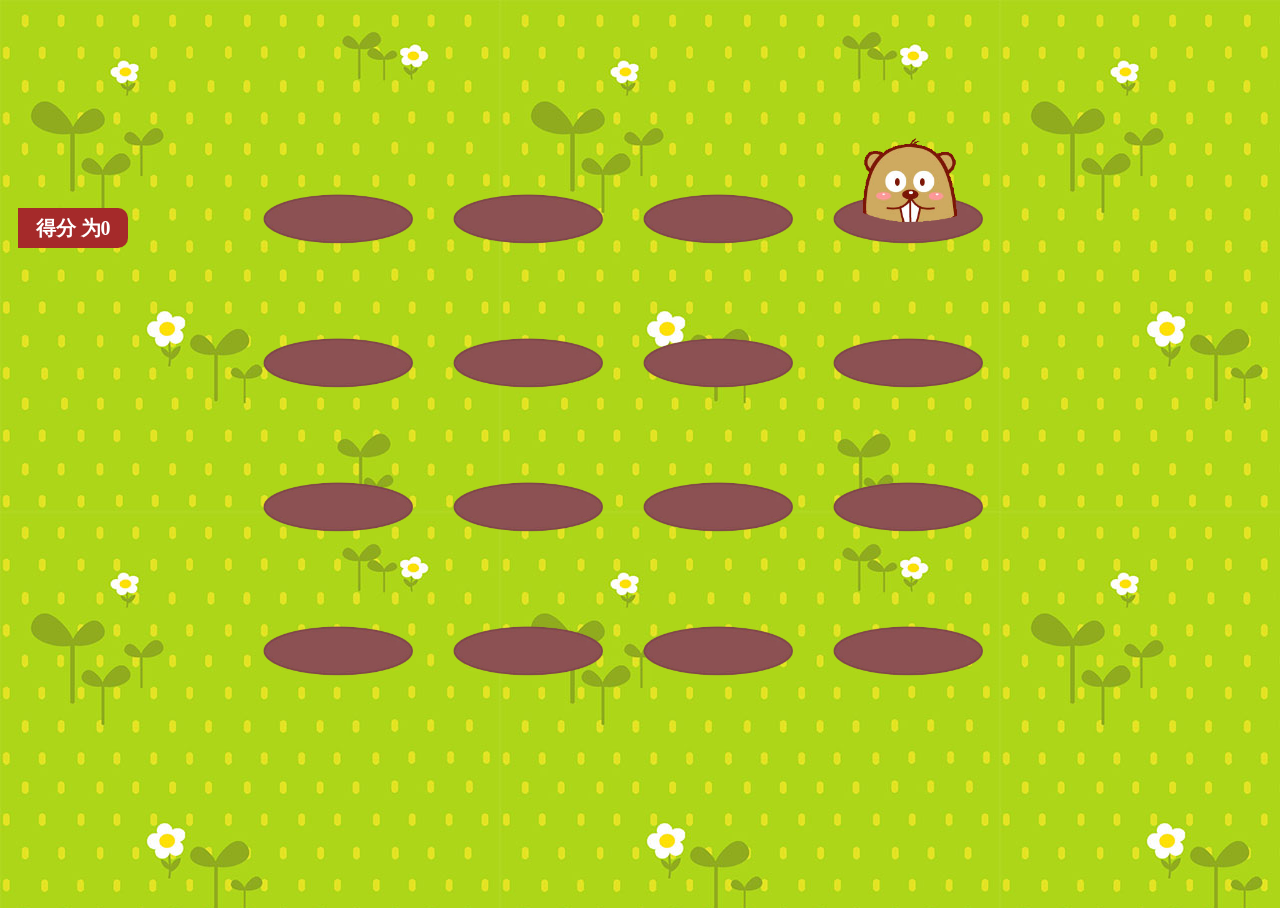
<file: 地鼠小游戏/打地鼠/first.html>
<!DOCTYPE html>
<html lang="en">
<head>
    <meta charset="UTF-8">
    <title>打地鼠</title>
    <link rel="stylesheet" href="first.css">
</head>
<body>
    
    <section>
        
    </section>

    <!-- 添加积分器 -->
    <span id="count">得分 为0</span>

    <!-- 添加音频  hidden="true" -->
    <audio src="audio/music.mp3" loop="true"autoplay="autoplay" loop="loop"></audio>
    <div id="dazhong"></div>
    <script src="jquery.js"></script>
    <script src="first.js"></script>
</body>
</html>
</file>
<file: 地鼠小游戏/打地鼠/first.css>
html{
    height: 100%;
}
body{
    height: 100%;
    background-image: url('./image/bg.jpg');
    display: flex;
    justify-content: center;
    /* align-items: center; */
    position: relative;
}
section{
    width: 760px;
    height: 400px;
    margin-top: 100px;
}
section div{
    width: 160px;
    height: 140px;
    display: inline-block;
    margin-right: 30px;
    position: relative;
}
.hole{
    display: inline-block;
    width:160px;
    position: absolute;
    bottom: 0;
    z-index: 1;
}

.mouse{

   width:100px; 
    z-index: 10;
    position: absolute;
    bottom:25px;
    left: 30px;
     
}

#count{
    display:block;
    width:110px;
    height: 40px;
    font-size: 20px;
    font-weight: bold;
    text-align: center;
    line-height: 40px;
    background-color:brown;
    color: white;
    position: absolute;
    top:200px;
    left: 10px;
    border-top-right-radius: 10px;
    border-bottom-right-radius: 10px;
    
}
</file>
